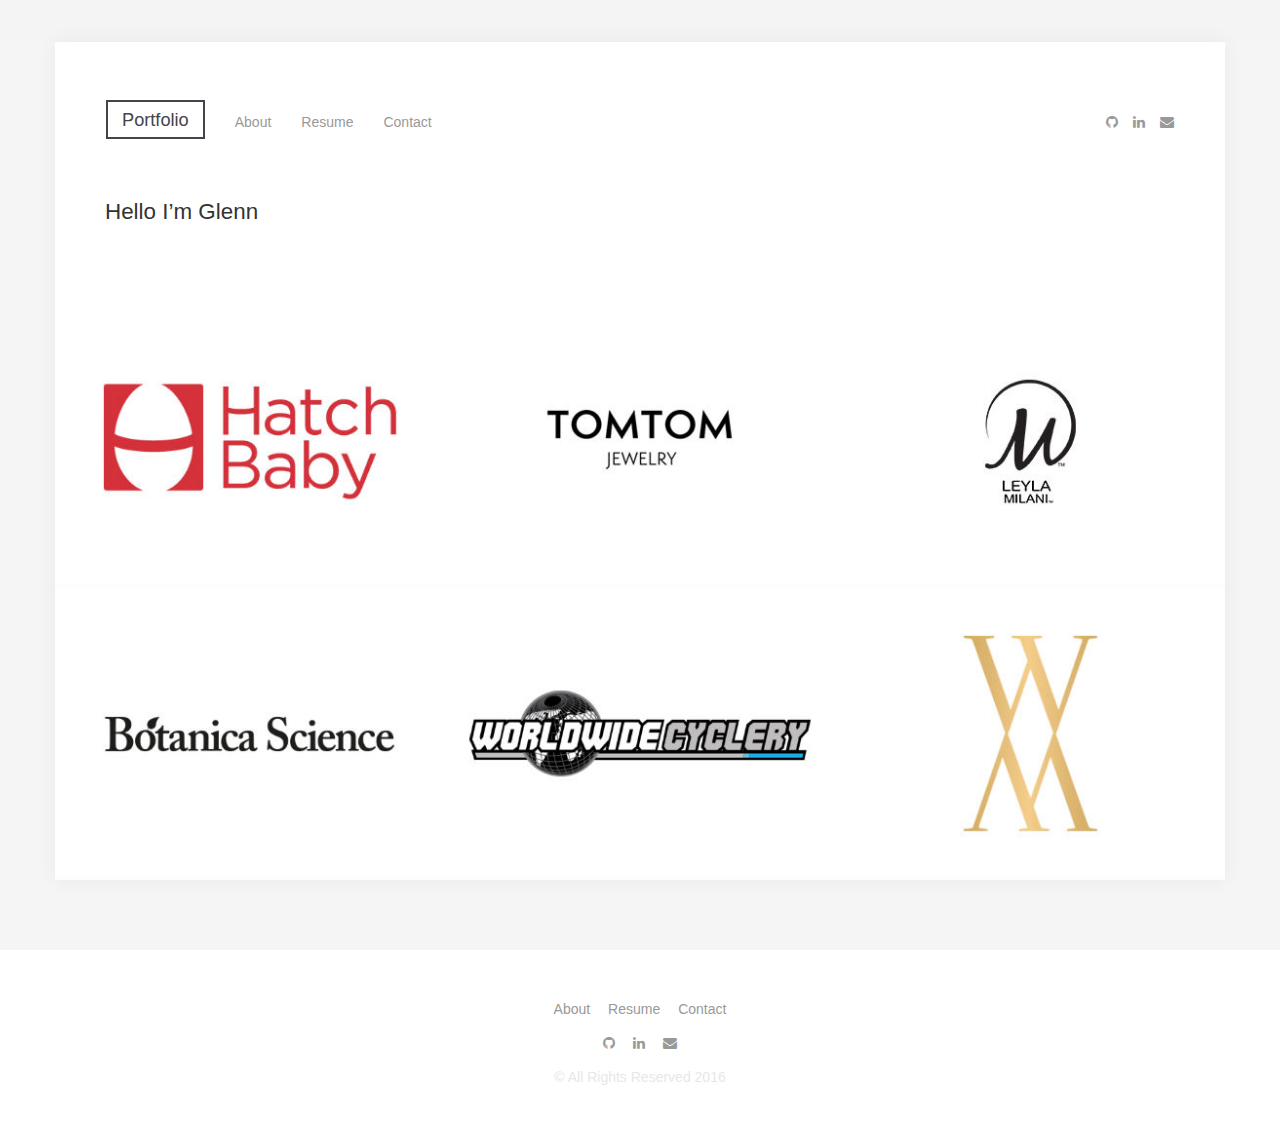
<file: index.html>
<!DOCTYPE html>
<!--
Follow me!
dribbble.com/gsvineeth
twitter.com/gsvineeth
-->
<html lang="en">
<head>
    <!-- jQuery from CDN -->
<script src="http://ajax.googleapis.com/ajax/libs/jquery/1.9.1/jquery.min.js"></script>
      <script src="js/jribbble.js"></script>
      <script src="js/bootstrap.js"></script>

    <meta charset="utf-8">
    <meta content="IE=edge" http-equiv="X-UA-Compatible">
    <meta content="width=device-width, initial-scale=1" name="viewport">
    
    <title>Portfolio Glenn Hewey </title>
    
    <!-- Bootstrap + Font Awesome + Main CSS -->
    <link href="http://cdnjs.cloudflare.com/ajax/libs/font-awesome/4.2.0/css/font-awesome.min.css" rel="stylesheet">
    <link href="css/bootstrap.css" rel="stylesheet">
    <!-- customize this file if needed -->
    <link href="css/main.css" rel="stylesheet">
    
    <!-- HTML5 Shim and Respond.js IE8 support of HTML5 elements and media queries -->
    <!-- WARNING: Respond.js doesn't work if you view the page via file:// -->
    <!--[if lt IE 9]>
      <script src="https://oss.maxcdn.com/html5shiv/3.7.2/html5shiv.min.js"></script>
      <script src="https://oss.maxcdn.com/respond/1.4.2/respond.min.js"></script>
    <![endif]-->
    
</head>

<body>
    <div class="wrapper">
        <div class="container">
            <header>
                <div class="row">
                    <div class="navbar">
                        <div class="navbar-header">
                            <button class="navbar-toggle collapsed" data-target=".navbar-collapse" data-toggle="collapse" type="button"><span class="sr-only">Toggle navigation</span> <span class="icon-bar"></span> <span class="icon-bar"></span> <span class="icon-bar"></span></button> <a class="navbar-brand" href="index.html">Portfolio</a>
                        </div>

                        <div class="collapse navbar-collapse">
                            <ul class="nav navbar-nav">
                                <li>
                                    <a href="about.html">About</a>
                                </li>

                                <li>
                                    <a href="assets/glenn_resume.pdf">Resume</a>
                                </li>

                                <li>
                                    <a href="mailto:heweyglenn@gmail.com">Contact</a>
                                </li>
                            </ul>

                            <ul class="nav navbar-nav social">
                                <!--
                                      <li><a href="#"> <i class="fa fa-facebook"></i> </a></li>
                                      <li><a href="#"> <i class="fa fa-twitter"></i> </a></li>
                                -->
                                      <li><a href="https://github.com/Glennkh"> <i class="fa fa-github"></i> </a> </li>  
                                      <li><a href="https://www.linkedin.com/in/glenn-hewey-403630b0"> <i class="fa fa-linkedin"></i> </a></li>
                                      <li><a href="mailto:heweyglenn@gmail.com"> <i class="fa fa-envelope"></i> </a></li>
                            </ul>
                        </div><!-- /.nav-collapse -->
                    </div><!-- /.navbar -->
                </div>

                <div class="row">
                    <div class="col-md-12 col-lg-12">
                        <h1 class="intro"><span>Hello</span> <span>I’m</span> Glenn</h1>
                    </div>
                </div>
            </header>

            <div class="row grid-list-wrapper no-gutter-space" id="shots">
                
                <div class="col-sm-6 col-md-4 col-lg-4">
                    <div class="grid-list">
                        <a href="hatch.html" >
                            <img class="img-responsive" src="assets/hatch-logo.jpg" alt="">
                        </a>
                        <div class="overlay">
                            <a  href="hatch.html">
                                <h2>Hatch Baby</h2>
                            </a>
                        </div>
                    </div>
                </div>

                <div class="col-sm-6 col-md-4 col-lg-4">
                    <div class="grid-list">
                        <a href="tomtom.html">
                            <img class="img-responsive" src="assets/tomtom-logo.jpg" alt="">
                        </a>
                        <div class="overlay">
                            <a href="tomtom.html">
                                <h2>TomTom Jewelry</h2>
                            </a>
                        </div>
                    </div>
                </div>

                <div class="col-sm-6 col-md-4 col-lg-4">
                    <div class="grid-list">
                        <a href="milani.html" >
                            <img class="img-responsive" src="assets/milani-logo.jpg" alt="">
                        </a>
                        <div class="overlay">
                            <a  href="milani.html">
                                <h2>Leyla Milani Hair</h2>
                            </a>
                        </div>
                    </div>
                </div>

                <div class="col-sm-6 col-md-4 col-lg-4">
                    <div class="grid-list">
                        <a href="botanica.html" >
                            <img id="botanica" class="img-responsive" src="assets/botanica-logo.jpg" alt="">
                        </a>
                        <div class="overlay">
                            <a  href="botanica.html">
                                <h2>Botanica Science</h2>
                            </a>
                        </div>
                    </div>
                </div>

                <div class="col-sm-6 col-md-4 col-lg-4">
                    <div class="grid-list">
                        <a href="cyclery.html" >
                            <img class="img-responsive" src="assets/wwc-logo.jpg" alt="">
                        </a>
                        <div class="overlay">
                            <a  href="cyclery.html">
                                <h2>World Wide Cyclery</h2>
                            </a>
                        </div>
                    </div>
                </div>

                <div class="col-sm-6 col-md-4 col-lg-4">
                    <div class="grid-list">
                        <a href="winsome.html" >
                            <img class="img-responsive" src="assets/winsome-logo.jpg" alt="">
                        </a>
                        <div class="overlay">
                            <a  href="winsome.html">
                                <h2>Winsome Mane</h2>
                            </a>
                        </div>
                    </div>
                </div>

                

            </div>
         </div>
    </div>

    <footer>
        <div class="container">
            <nav class="nav-footer">
                <ul>
                    <li>
                        <a href="about.html">About</a>
                    </li>

                    <li>
                        <a href="assets/glenn_resume.pdf">Resume</a>
                    </li>

                    <li>
                        <a href="mailto:heweyglenn@gmail.com">Contact</a>
                    </li>
                </ul>

                  <ul><!-- 
                      <li><a href="#"> <i class="fa fa-facebook"></i> </a></li>
                      <li><a href="#"> <i class="fa fa-twitter"></i> </a></li> -->
                      <li><a href="https://github.com/Glennkh"> <i class="fa fa-github"></i> </a> </li>  
                      <li><a href="https://www.linkedin.com/in/glenn-hewey-403630b0"> <i class="fa fa-linkedin"></i> </a></li>
                      <li><a href="mailto:heweyglenn@gmail.com"> <i class="fa fa-envelope"></i> </a></li>
                  </ul>

                <p class="credits text-center">&copy; All Rights Reserved 2016</p>
            </nav>
        </div>

    </footer>
</body>
</html>
</file>
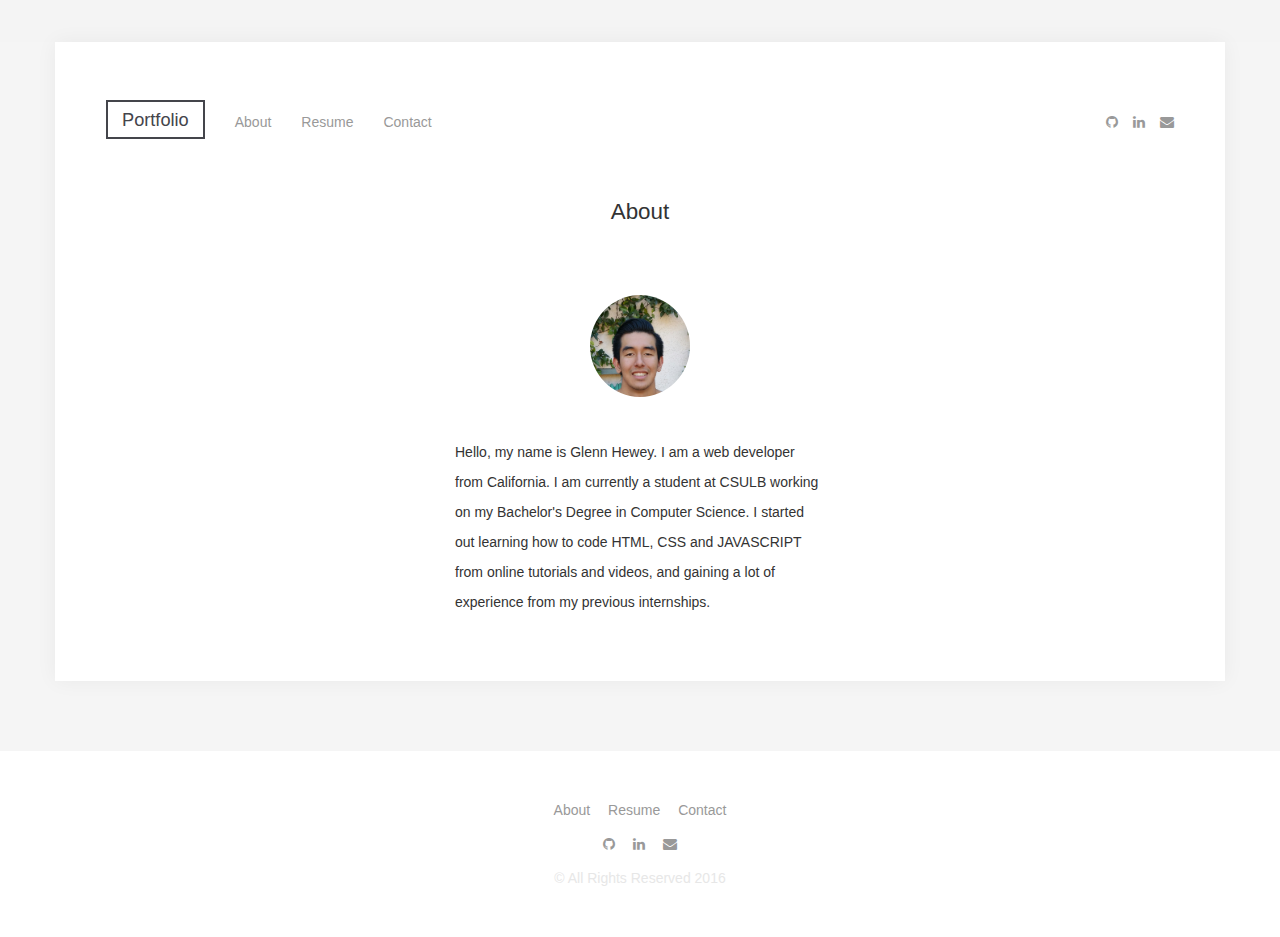
<file: about.html>
<!DOCTYPE html>
<!--
Follow me!
dribbble.com/gsvineeth
twitter.com/gsvineeth
-->
<html lang="en">
<head>
    <!-- jQuery from CDN -->
<script src="http://ajax.googleapis.com/ajax/libs/jquery/1.9.1/jquery.min.js"></script>
      <script src="js/jribbble.js"></script>
      <script src="js/bootstrap.js"></script>

    <meta charset="utf-8">
    <meta content="IE=edge" http-equiv="X-UA-Compatible">
    <meta content="width=device-width, initial-scale=1" name="viewport">
    
    <title>Portfolio Glenn Hewey </title>
    
    <!-- Bootstrap + Font Awesome + Main CSS -->
    <link href="http://cdnjs.cloudflare.com/ajax/libs/font-awesome/4.2.0/css/font-awesome.min.css" rel="stylesheet">
    <link href="css/bootstrap.css" rel="stylesheet">
    <!-- customize this file if needed -->
    <link href="css/main.css" rel="stylesheet">
    
    <!-- HTML5 Shim and Respond.js IE8 support of HTML5 elements and media queries -->
    <!-- WARNING: Respond.js doesn't work if you view the page via file:// -->
    <!--[if lt IE 9]>
      <script src="https://oss.maxcdn.com/html5shiv/3.7.2/html5shiv.min.js"></script>
      <script src="https://oss.maxcdn.com/respond/1.4.2/respond.min.js"></script>
    <![endif]-->
    
</head>

<body>
    <div class="wrapper">
        <div class="container">
            <header>
                <div class="row">
                    <div class="navbar">
                        <div class="navbar-header">
                            <button class="navbar-toggle collapsed" data-target=".navbar-collapse" data-toggle="collapse" type="button"><span class="sr-only">Toggle navigation</span> <span class="icon-bar"></span> <span class="icon-bar"></span> <span class="icon-bar"></span></button> <a class="navbar-brand" href="index.html">Portfolio</a>
                        </div>

                        <div class="collapse navbar-collapse">
                            <ul class="nav navbar-nav">
                                <li>
                                    <a href="about.html">About</a>
                                </li>

                                <li>
                                    <a href="assets/glenn_resume.pdf">Resume</a>
                                </li>

                                <li>
                                    <a href="mailto:heweyglenn@gmail.com">Contact</a>
                                </li>
                            </ul>

                            <ul class="nav navbar-nav social">
                                      <!-- <li><a href="#"> <i class="fa fa-facebook"></i> </a></li>
                                      <li><a href="#"> <i class="fa fa-twitter"></i> </a></li> -->
                                      <li><a href="https://github.com/Glennkh"> <i class="fa fa-github"></i> </a> </li>  
                                      <li><a href="https://www.linkedin.com/in/glenn-hewey-403630b0"> <i class="fa fa-linkedin"></i> </a></li>
                                      <li><a href="mailto:heweyglenn@gmail.com"> <i class="fa fa-envelope"></i> </a></li>
                            </ul>
                        </div><!-- /.nav-collapse -->
                    </div><!-- /.navbar -->
                </div>

                <div class="row about">
                    <div class="col-md-12 col-lg-12">
                        <h1 class="intro text-center">About</h1>
                    </div>
                    <div class="col-lg-12 text-center">
                        <img id="me" src="assets/me.jpg">
                    </div>
                    <div class="col-lg-12">
                        <p>
                          Hello, my name is Glenn Hewey. I am a web developer from California. I am currently a student at CSULB working on my Bachelor's Degree in Computer Science. I started out learning how to code HTML, CSS and JAVASCRIPT from online tutorials and videos, and gaining a lot of experience from my previous internships.
                        </p>
                    </div>
                </div>
            </header>

            <div class="row grid-list-wrapper no-gutter-space" id="shots"></div>
         </div>
    </div>

    <footer>
        <div class="container">
            <nav class="nav-footer">
                <ul>
                    <li>
                        <a href="about.html">About</a>
                    </li>

                    <li>
                        <a href="assets/glenn_resume.pdf">Resume</a>
                    </li>

                    <li>
                        <a href="mailto:heweyglenn@gmail.com">Contact</a>
                    </li>
                </ul>

                                  <ul>
                                      <!-- <li><a href="#"> <i class="fa fa-facebook"></i> </a></li>
                                      <li><a href="#"> <i class="fa fa-twitter"></i> </a></li> -->
                                      <li><a href="https://github.com/Glennkh"> <i class="fa fa-github"></i> </a> </li>  
                                      <li><a href="https://www.linkedin.com/in/glenn-hewey-403630b0"> <i class="fa fa-linkedin"></i> </a></li>
                                      <li><a href="mailto:heweyglenn@gmail.com"> <i class="fa fa-envelope"></i> </a></li>
                                  </ul>

                <p class="credits text-center">&copy; All Rights Reserved 2016</p>
            </nav>
        </div>

    </footer>
</body>
</html>
</file>
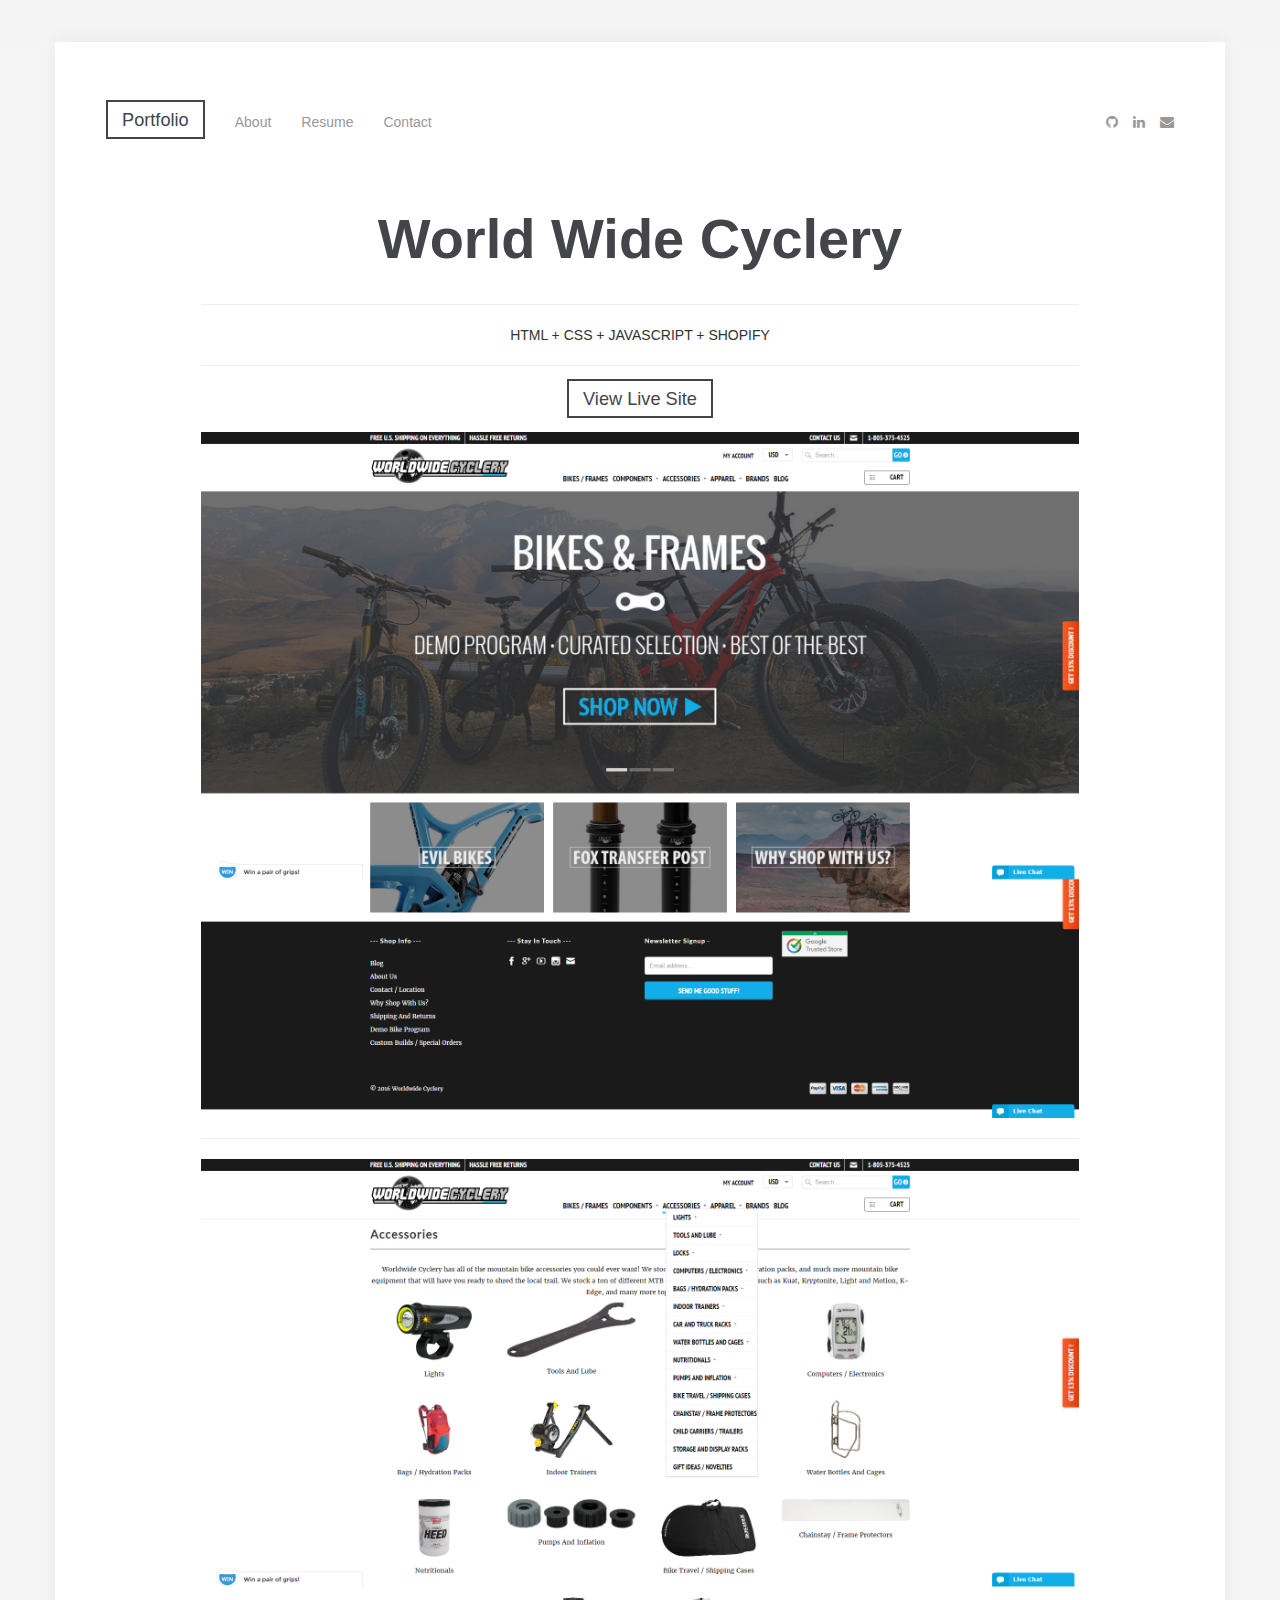
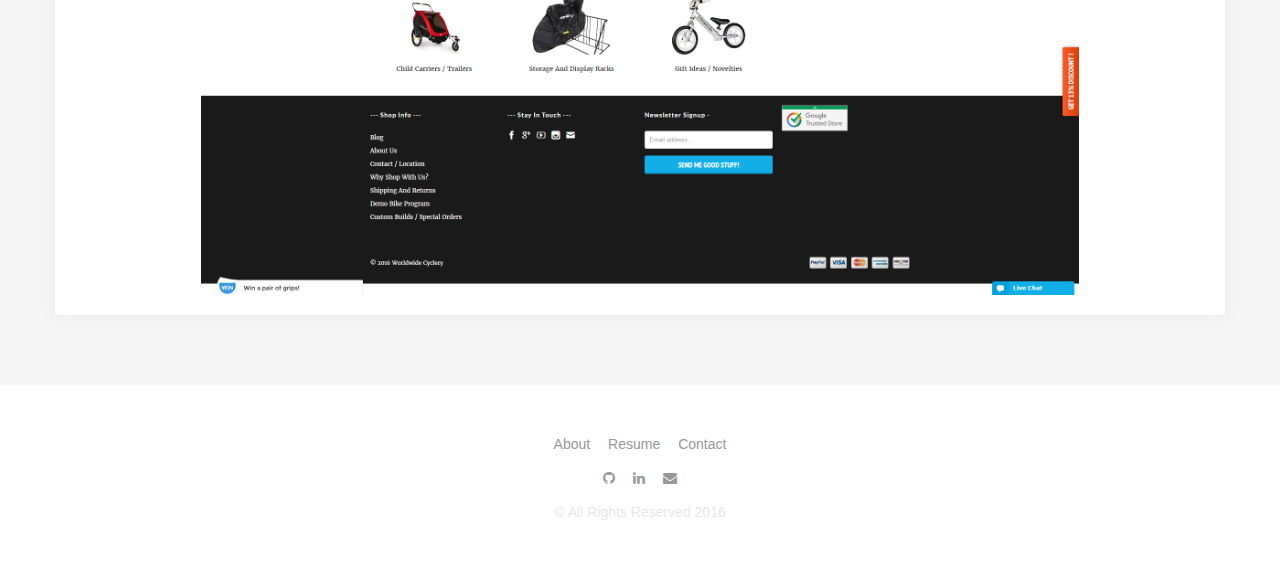
<file: cyclery.html>
<!DOCTYPE html>
<!--
Follow me!
dribbble.com/gsvineeth
twitter.com/gsvineeth
-->
<html lang="en">
<head>
    <!-- jQuery from CDN -->
<script src="http://ajax.googleapis.com/ajax/libs/jquery/1.9.1/jquery.min.js"></script>
      <script src="js/jribbble.js"></script>
      <script src="js/bootstrap.js"></script>

    <meta charset="utf-8">
    <meta content="IE=edge" http-equiv="X-UA-Compatible">
    <meta content="width=device-width, initial-scale=1" name="viewport">
    
    <title>Portfolio Glenn Hewey </title>
    
    <!-- Bootstrap + Font Awesome + Main CSS -->
    <link href="http://cdnjs.cloudflare.com/ajax/libs/font-awesome/4.2.0/css/font-awesome.min.css" rel="stylesheet">
    <link href="css/bootstrap.css" rel="stylesheet">
    <!-- customize this file if needed -->
    <link href="css/main.css" rel="stylesheet">
    
    <!-- HTML5 Shim and Respond.js IE8 support of HTML5 elements and media queries -->
    <!-- WARNING: Respond.js doesn't work if you view the page via file:// -->
    <!--[if lt IE 9]>
      <script src="https://oss.maxcdn.com/html5shiv/3.7.2/html5shiv.min.js"></script>
      <script src="https://oss.maxcdn.com/respond/1.4.2/respond.min.js"></script>
    <![endif]-->
    
</head>

<body>
    <div class="wrapper">
        <div class="container">
            <header>
                <div class="row">
                    <div class="navbar">
                        <div class="navbar-header">
                            <button class="navbar-toggle collapsed" data-target=".navbar-collapse" data-toggle="collapse" type="button"><span class="sr-only">Toggle navigation</span> <span class="icon-bar"></span> <span class="icon-bar"></span> <span class="icon-bar"></span></button> <a class="navbar-brand" href="index.html">Portfolio</a>
                        </div>

                        <div class="collapse navbar-collapse">
                            <ul class="nav navbar-nav">
                                <li>
                                    <a href="about.html">About</a>
                                </li>

                                <li>
                                    <a href="assets/glenn_resume.pdf">Resume</a>
                                </li>

                                <li>
                                    <a href="mailto:heweyglenn@gmail.com">Contact</a>
                                </li>
                            </ul>

                            <ul class="nav navbar-nav social">
                                      <!-- <li><a href="#"> <i class="fa fa-facebook"></i> </a></li>
                                      <li><a href="#"> <i class="fa fa-twitter"></i> </a></li> -->
                                      <li><a href="https://github.com/Glennkh"> <i class="fa fa-github"></i> </a> </li>  
                                      <li><a href="https://www.linkedin.com/in/glenn-hewey-403630b0"> <i class="fa fa-linkedin"></i> </a></li>
                                      <li><a href="mailto:heweyglenn@gmail.com"> <i class="fa fa-envelope"></i> </a></li>
                            </ul>
                        </div><!-- /.nav-collapse -->
                    </div><!-- /.navbar -->
                </div>

                <div class="row myWork">
                    <div class="col-md-12 col-lg-12">
                        <h1 class="intro">World Wide Cyclery</h1>
                        <hr>
                            <p class="text-center">HTML + CSS + JAVASCRIPT + SHOPIFY</p>
                        <hr>
                        <p>
                            <a class="liveSiteBtn" target="_blank" href="https://www.worldwidecyclery.com/">View Live Site</a>
                        </p>
                        
                        <img src="assets/wwc-homepage.png">
                        <hr>
                        <img src="assets/wwc-collections.png">
                    </div>
                </div>
            </header>

            <div class="row grid-list-wrapper no-gutter-space" id="shots"></div>
         </div>
    </div>

    <footer>
        <div class="container">
            <nav class="nav-footer">
                <ul>
                    <li>
                        <a href="about.html">About</a>
                    </li>

                    <li>
                        <a href="assets/glenn_resume.pdf">Resume</a>
                    </li>

                    <li>
                        <a href="mailto:heweyglenn@gmail.com">Contact</a>
                    </li>
                </ul>

                                  <ul>
                                      <!-- <li><a href="#"> <i class="fa fa-facebook"></i> </a></li>
                                      <li><a href="#"> <i class="fa fa-twitter"></i> </a></li> -->
                                      <li><a href="https://github.com/Glennkh"> <i class="fa fa-github"></i> </a> </li>  
                                      <li><a href="https://www.linkedin.com/in/glenn-hewey-403630b0"> <i class="fa fa-linkedin"></i> </a></li>
                                      <li><a href="mailto:heweyglenn@gmail.com"> <i class="fa fa-envelope"></i> </a></li>
                                  </ul>

                <p class="credits text-center">&copy; All Rights Reserved 2016</p>
            </nav>
        </div>

    </footer>
</body>
</html>
</file>
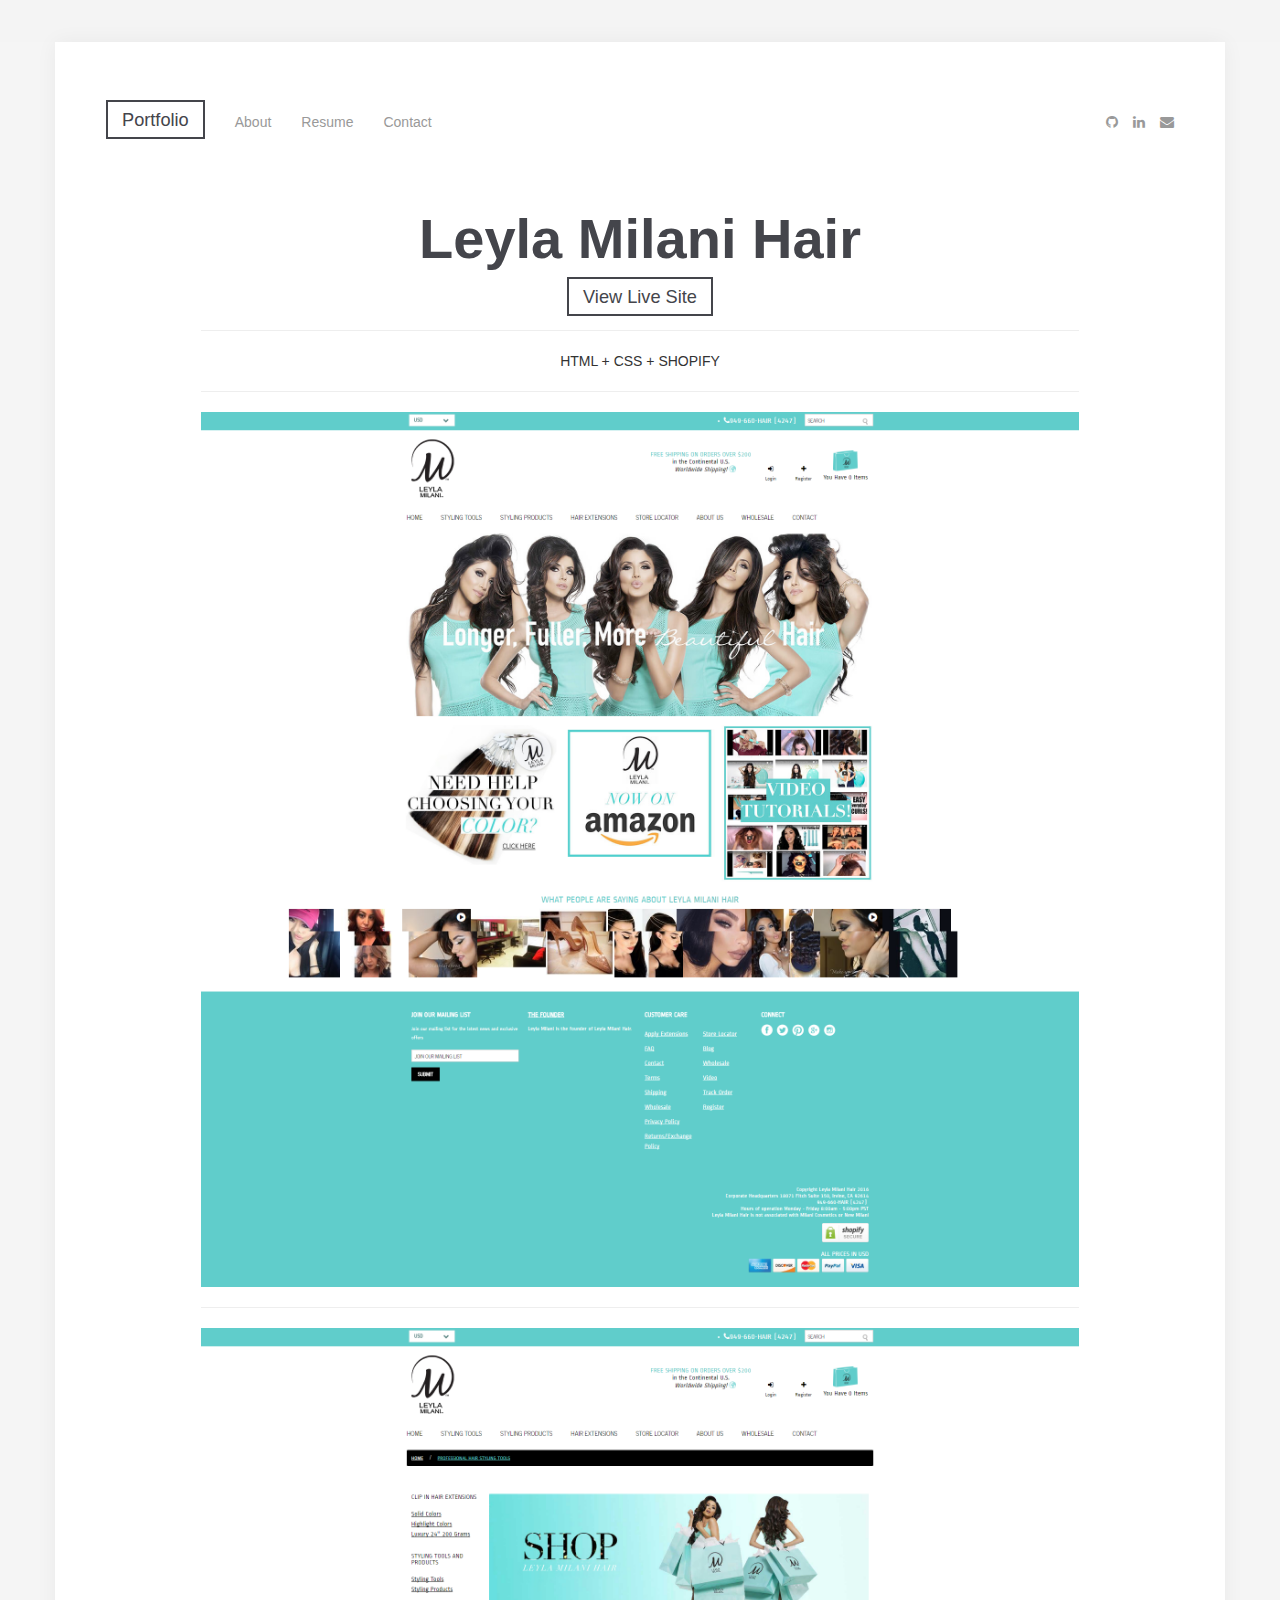
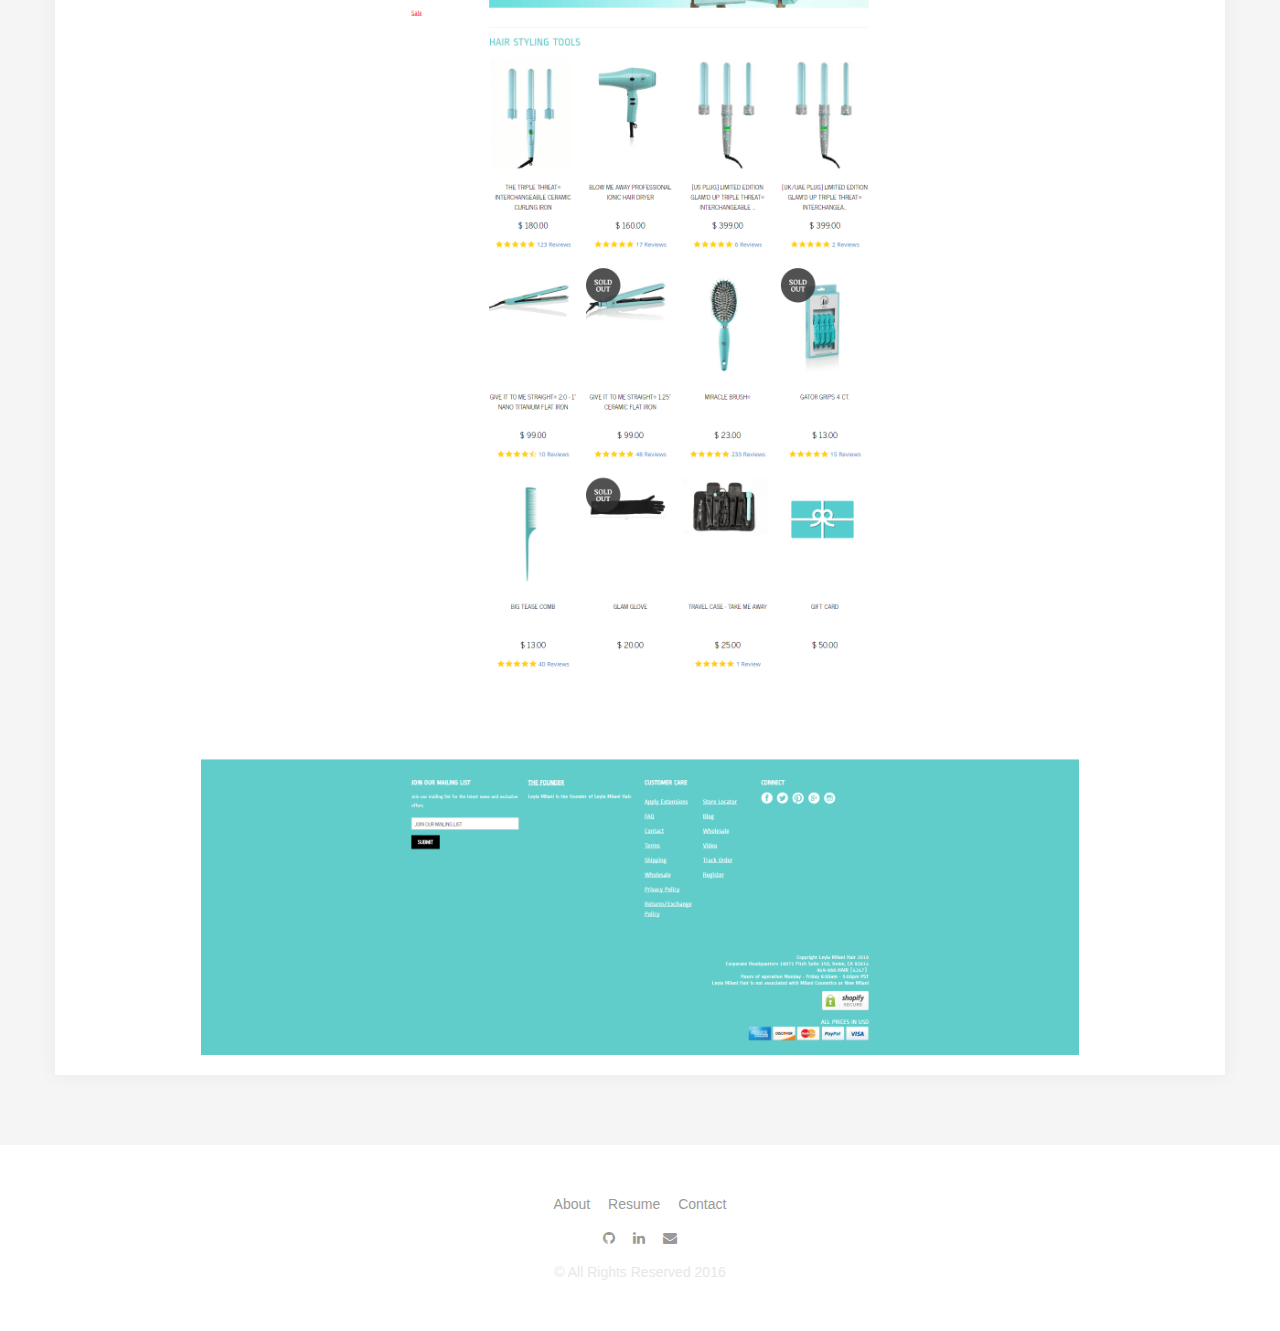
<file: milani.html>
<!DOCTYPE html>
<!--
Follow me!
dribbble.com/gsvineeth
twitter.com/gsvineeth
-->
<html lang="en">
<head>
    <!-- jQuery from CDN -->
<script src="http://ajax.googleapis.com/ajax/libs/jquery/1.9.1/jquery.min.js"></script>
      <script src="js/jribbble.js"></script>
      <script src="js/bootstrap.js"></script>

    <meta charset="utf-8">
    <meta content="IE=edge" http-equiv="X-UA-Compatible">
    <meta content="width=device-width, initial-scale=1" name="viewport">
    
    <title>Portfolio Glenn Hewey </title>
    
    <!-- Bootstrap + Font Awesome + Main CSS -->
    <link href="http://cdnjs.cloudflare.com/ajax/libs/font-awesome/4.2.0/css/font-awesome.min.css" rel="stylesheet">
    <link href="css/bootstrap.css" rel="stylesheet">
    <!-- customize this file if needed -->
    <link href="css/main.css" rel="stylesheet">
    
    <!-- HTML5 Shim and Respond.js IE8 support of HTML5 elements and media queries -->
    <!-- WARNING: Respond.js doesn't work if you view the page via file:// -->
    <!--[if lt IE 9]>
      <script src="https://oss.maxcdn.com/html5shiv/3.7.2/html5shiv.min.js"></script>
      <script src="https://oss.maxcdn.com/respond/1.4.2/respond.min.js"></script>
    <![endif]-->
    
</head>

<body>
    <div class="wrapper">
        <div class="container">
            <header>
                <div class="row">
                    <div class="navbar">
                        <div class="navbar-header">
                            <button class="navbar-toggle collapsed" data-target=".navbar-collapse" data-toggle="collapse" type="button"><span class="sr-only">Toggle navigation</span> <span class="icon-bar"></span> <span class="icon-bar"></span> <span class="icon-bar"></span></button> <a class="navbar-brand" href="index.html">Portfolio</a>
                        </div>

                        <div class="collapse navbar-collapse">
                            <ul class="nav navbar-nav">
                                <li>
                                    <a href="about.html">About</a>
                                </li>

                                <li>
                                    <a href="assets/glenn_resume.pdf">Resume</a>
                                </li>

                                <li>
                                    <a href="mailto:heweyglenn@gmail.com">Contact</a>
                                </li>
                            </ul>

                            <ul class="nav navbar-nav social">
                                      <!-- <li><a href="#"> <i class="fa fa-facebook"></i> </a></li>
                                      <li><a href="#"> <i class="fa fa-twitter"></i> </a></li> -->
                                      <li><a href="https://github.com/Glennkh"> <i class="fa fa-github"></i> </a> </li>  
                                      <li><a href="https://www.linkedin.com/in/glenn-hewey-403630b0"> <i class="fa fa-linkedin"></i> </a></li>
                                      <li><a href="mailto:heweyglenn@gmail.com"> <i class="fa fa-envelope"></i> </a></li>
                            </ul>
                        </div><!-- /.nav-collapse -->
                    </div><!-- /.navbar -->
                </div>

                <div class="row myWork">
                    <div class="col-md-12 col-lg-12">
                        <h1 class="intro">Leyla Milani Hair</h1>
                        <p>
                            <a class="liveSiteBtn" target="_blank" href="http://leylamilanihair.com/">View Live Site</a>
                        </p>
                        <hr>
                            <p class="text-center">HTML + CSS + SHOPIFY</p>
                        <hr>
                        <img src="assets/milanihair-homepage.png">
                        <hr>
                        <img src="assets/milanihair-collections.png">
                    </div>
                </div>
            </header>

            <div class="row grid-list-wrapper no-gutter-space" id="shots"></div>
         </div>
    </div>

    <footer>
        <div class="container">
            <nav class="nav-footer">
                <ul>
                    <li>
                        <a href="about.html">About</a>
                    </li>

                    <li>
                        <a href="assets/glenn_resume.pdf">Resume</a>
                    </li>

                    <li>
                        <a href="mailto:heweyglenn@gmail.com">Contact</a>
                    </li>
                </ul>

                                  <ul>
                                      <!-- <li><a href="#"> <i class="fa fa-facebook"></i> </a></li>
                                      <li><a href="#"> <i class="fa fa-twitter"></i> </a></li> -->
                                      <li><a href="https://github.com/Glennkh"> <i class="fa fa-github"></i> </a> </li>  
                                      <li><a href="https://www.linkedin.com/in/glenn-hewey-403630b0"> <i class="fa fa-linkedin"></i> </a></li>
                                      <li><a href="mailto:heweyglenn@gmail.com"> <i class="fa fa-envelope"></i> </a></li>
                                  </ul>

                <p class="credits text-center">&copy; All Rights Reserved 2016</p>
            </nav>
        </div>

    </footer>
</body>
</html>
</file>
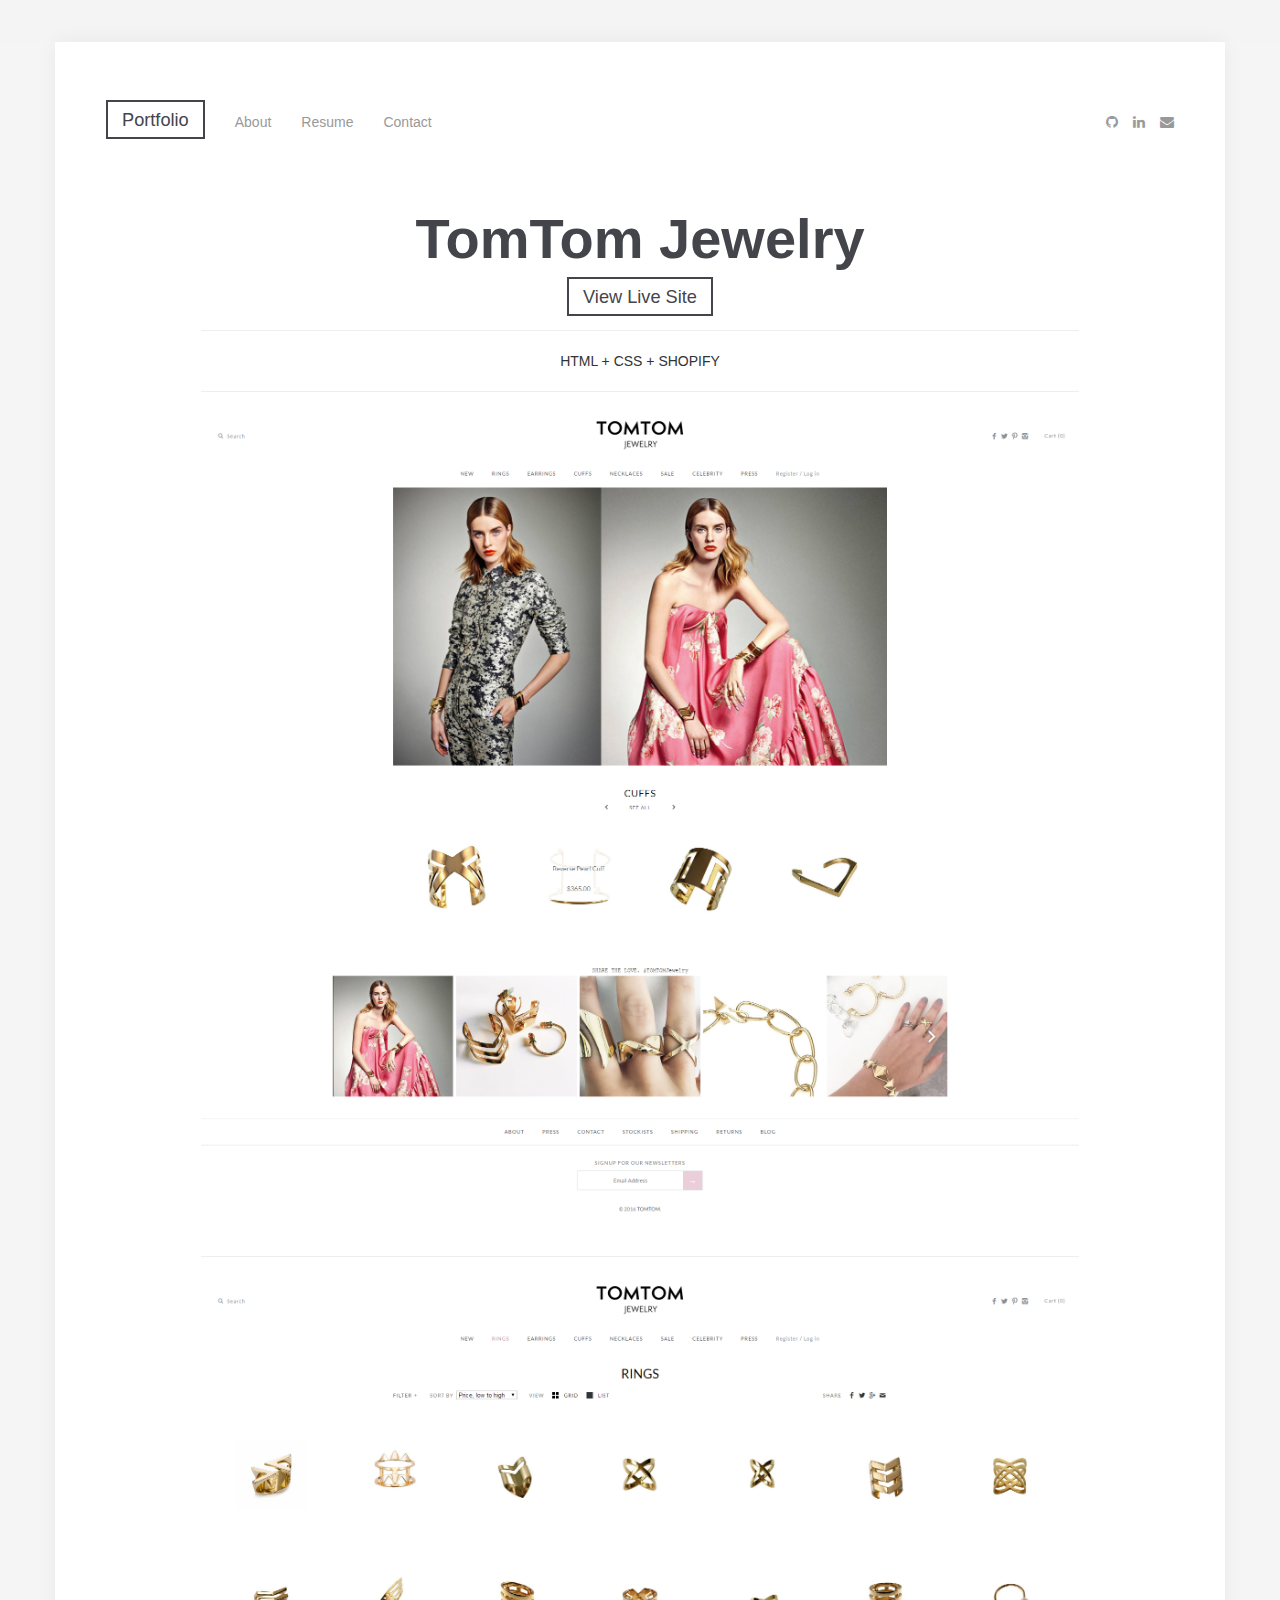
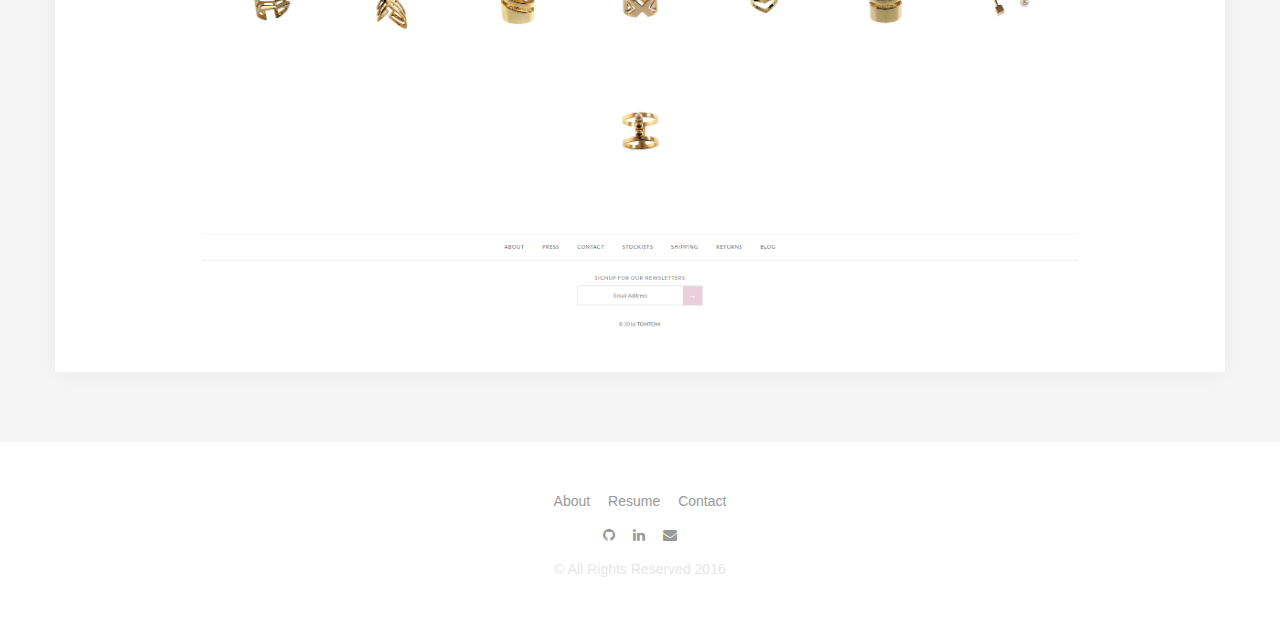
<file: tomtom.html>
<!DOCTYPE html>
<!--
Follow me!
dribbble.com/gsvineeth
twitter.com/gsvineeth
-->
<html lang="en">
<head>
    <!-- jQuery from CDN -->
<script src="http://ajax.googleapis.com/ajax/libs/jquery/1.9.1/jquery.min.js"></script>
      <script src="js/jribbble.js"></script>
      <script src="js/bootstrap.js"></script>

    <meta charset="utf-8">
    <meta content="IE=edge" http-equiv="X-UA-Compatible">
    <meta content="width=device-width, initial-scale=1" name="viewport">
    
    <title>Portfolio Glenn Hewey </title>
    
    <!-- Bootstrap + Font Awesome + Main CSS -->
    <link href="http://cdnjs.cloudflare.com/ajax/libs/font-awesome/4.2.0/css/font-awesome.min.css" rel="stylesheet">
    <link href="css/bootstrap.css" rel="stylesheet">
    <!-- customize this file if needed -->
    <link href="css/main.css" rel="stylesheet">
    
    <!-- HTML5 Shim and Respond.js IE8 support of HTML5 elements and media queries -->
    <!-- WARNING: Respond.js doesn't work if you view the page via file:// -->
    <!--[if lt IE 9]>
      <script src="https://oss.maxcdn.com/html5shiv/3.7.2/html5shiv.min.js"></script>
      <script src="https://oss.maxcdn.com/respond/1.4.2/respond.min.js"></script>
    <![endif]-->
    
</head>

<body>
    <div class="wrapper">
        <div class="container">
            <header>
                <div class="row">
                    <div class="navbar">
                        <div class="navbar-header">
                            <button class="navbar-toggle collapsed" data-target=".navbar-collapse" data-toggle="collapse" type="button"><span class="sr-only">Toggle navigation</span> <span class="icon-bar"></span> <span class="icon-bar"></span> <span class="icon-bar"></span></button> <a class="navbar-brand" href="index.html">Portfolio</a>
                        </div>

                        <div class="collapse navbar-collapse">
                            <ul class="nav navbar-nav">
                                <li>
                                    <a href="about.html">About</a>
                                </li>

                                <li>
                                    <a href="assets/glenn_resume.pdf">Resume</a>
                                </li>

                                <li>
                                    <a href="mailto:heweyglenn@gmail.com">Contact</a>
                                </li>
                            </ul>

                            <ul class="nav navbar-nav social">
                                      <!-- <li><a href="#"> <i class="fa fa-facebook"></i> </a></li>
                                      <li><a href="#"> <i class="fa fa-twitter"></i> </a></li> -->
                                      <li><a href="https://github.com/Glennkh"> <i class="fa fa-github"></i> </a> </li>  
                                      <li><a href="https://www.linkedin.com/in/glenn-hewey-403630b0"> <i class="fa fa-linkedin"></i> </a></li>
                                      <li><a href="mailto:heweyglenn@gmail.com"> <i class="fa fa-envelope"></i> </a></li>
                            </ul>
                        </div><!-- /.nav-collapse -->
                    </div><!-- /.navbar -->
                </div>

                <div class="row myWork">
                    <div class="col-md-12 col-lg-12">
                        <h1 class="intro">TomTom Jewelry</h1>
                        <p>
                            <a class="liveSiteBtn" target="_blank" href="http://www.tomtomjewelry.com/">View Live Site</a>
                        </p>
                        <hr>
                            <p class="text-center">HTML + CSS + SHOPIFY</p>
                        <hr>
                        <img src="assets/tomtom-homepage.png">
                        <hr>
                        <img src="assets/tomtom-collections.png">
                    </div>
                </div>
            </header>

            <div class="row grid-list-wrapper no-gutter-space" id="shots"></div>
         </div>
    </div>

    <footer>
        <div class="container">
            <nav class="nav-footer">
                <ul>
                    <li>
                        <a href="about.html">About</a>
                    </li>

                    <li>
                        <a href="assets/glenn_resume.pdf">Resume</a>
                    </li>

                    <li>
                        <a href="mailto:heweyglenn@gmail.com">Contact</a>
                    </li>
                </ul>

                                  <ul>
                                      <!-- <li><a href="#"> <i class="fa fa-facebook"></i> </a></li>
                                      <li><a href="#"> <i class="fa fa-twitter"></i> </a></li> -->
                                      <li><a href="https://github.com/Glennkh"> <i class="fa fa-github"></i> </a> </li>  
                                      <li><a href="https://www.linkedin.com/in/glenn-hewey-403630b0"> <i class="fa fa-linkedin"></i> </a></li>
                                      <li><a href="mailto:heweyglenn@gmail.com"> <i class="fa fa-envelope"></i> </a></li>
                                  </ul>

                <p class="credits text-center">&copy; All Rights Reserved 2016</p>
            </nav>
        </div>

    </footer>
</body>
</html>
</file>
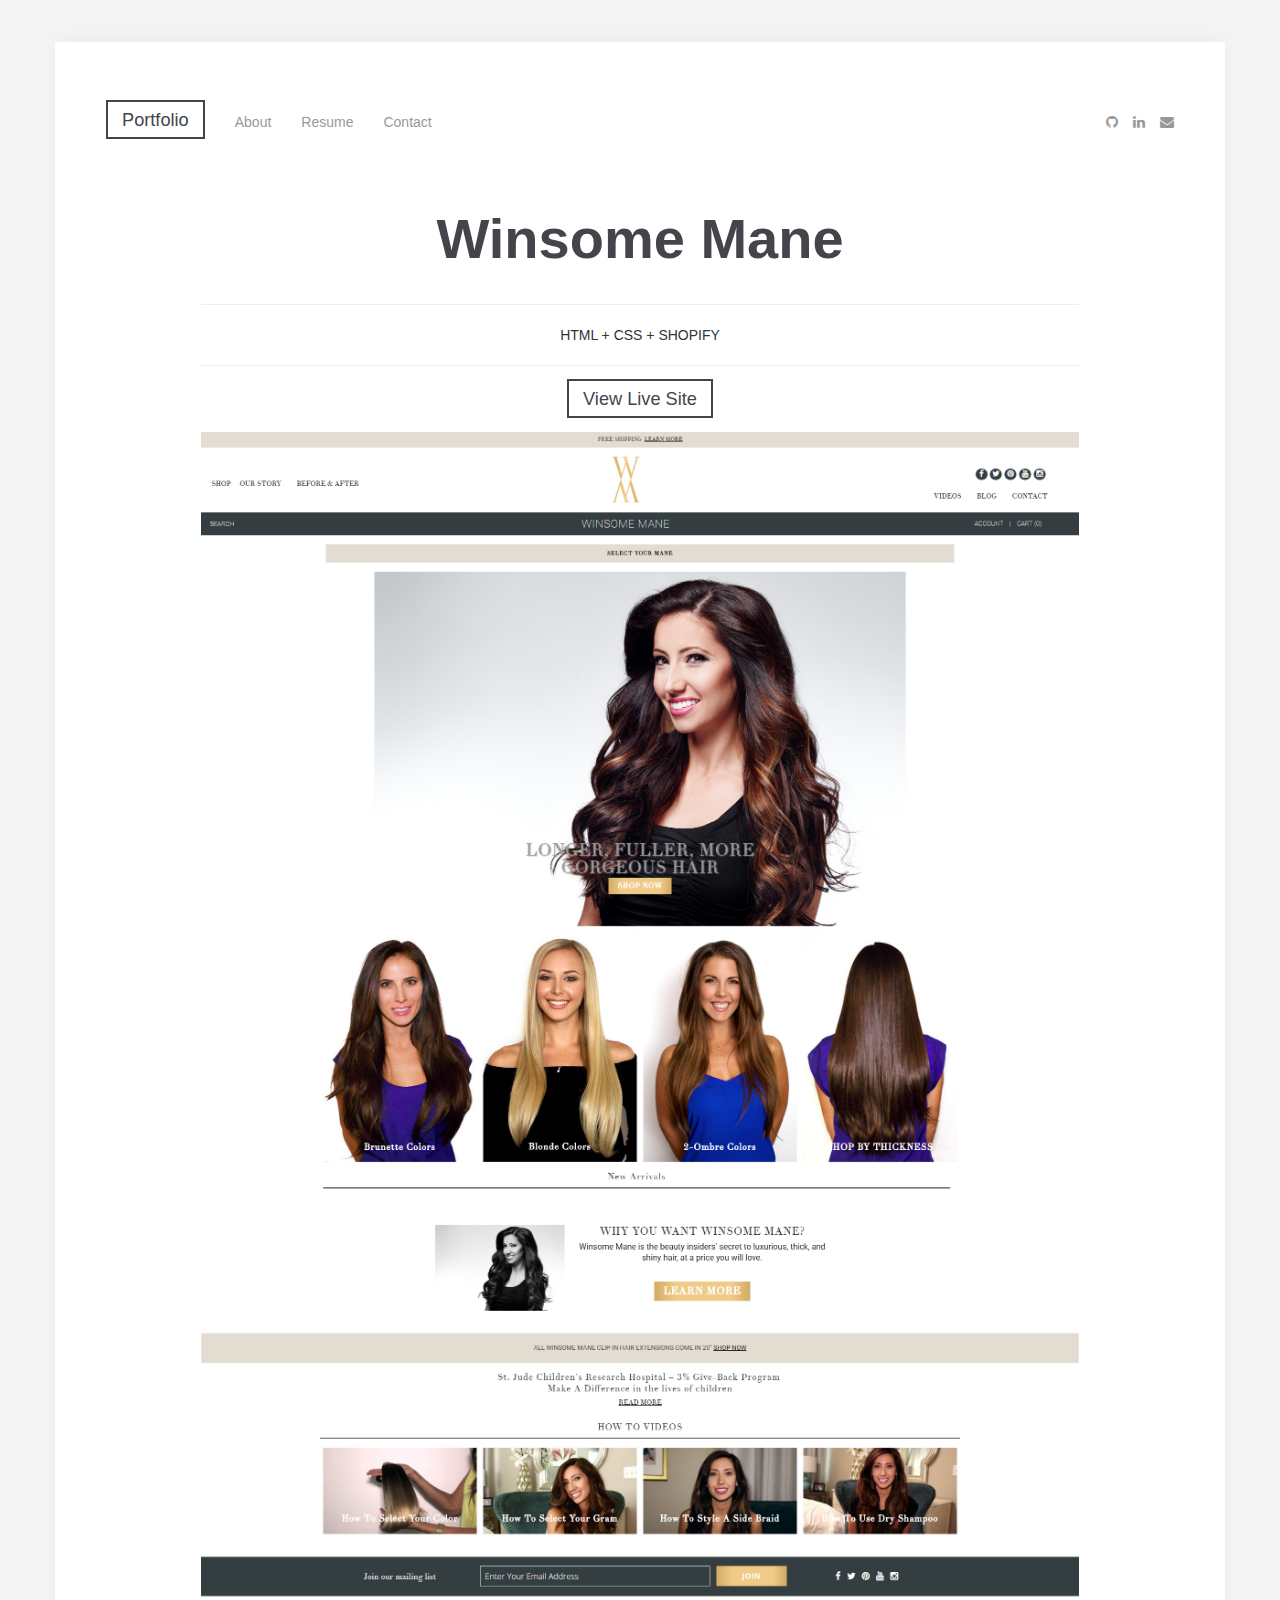
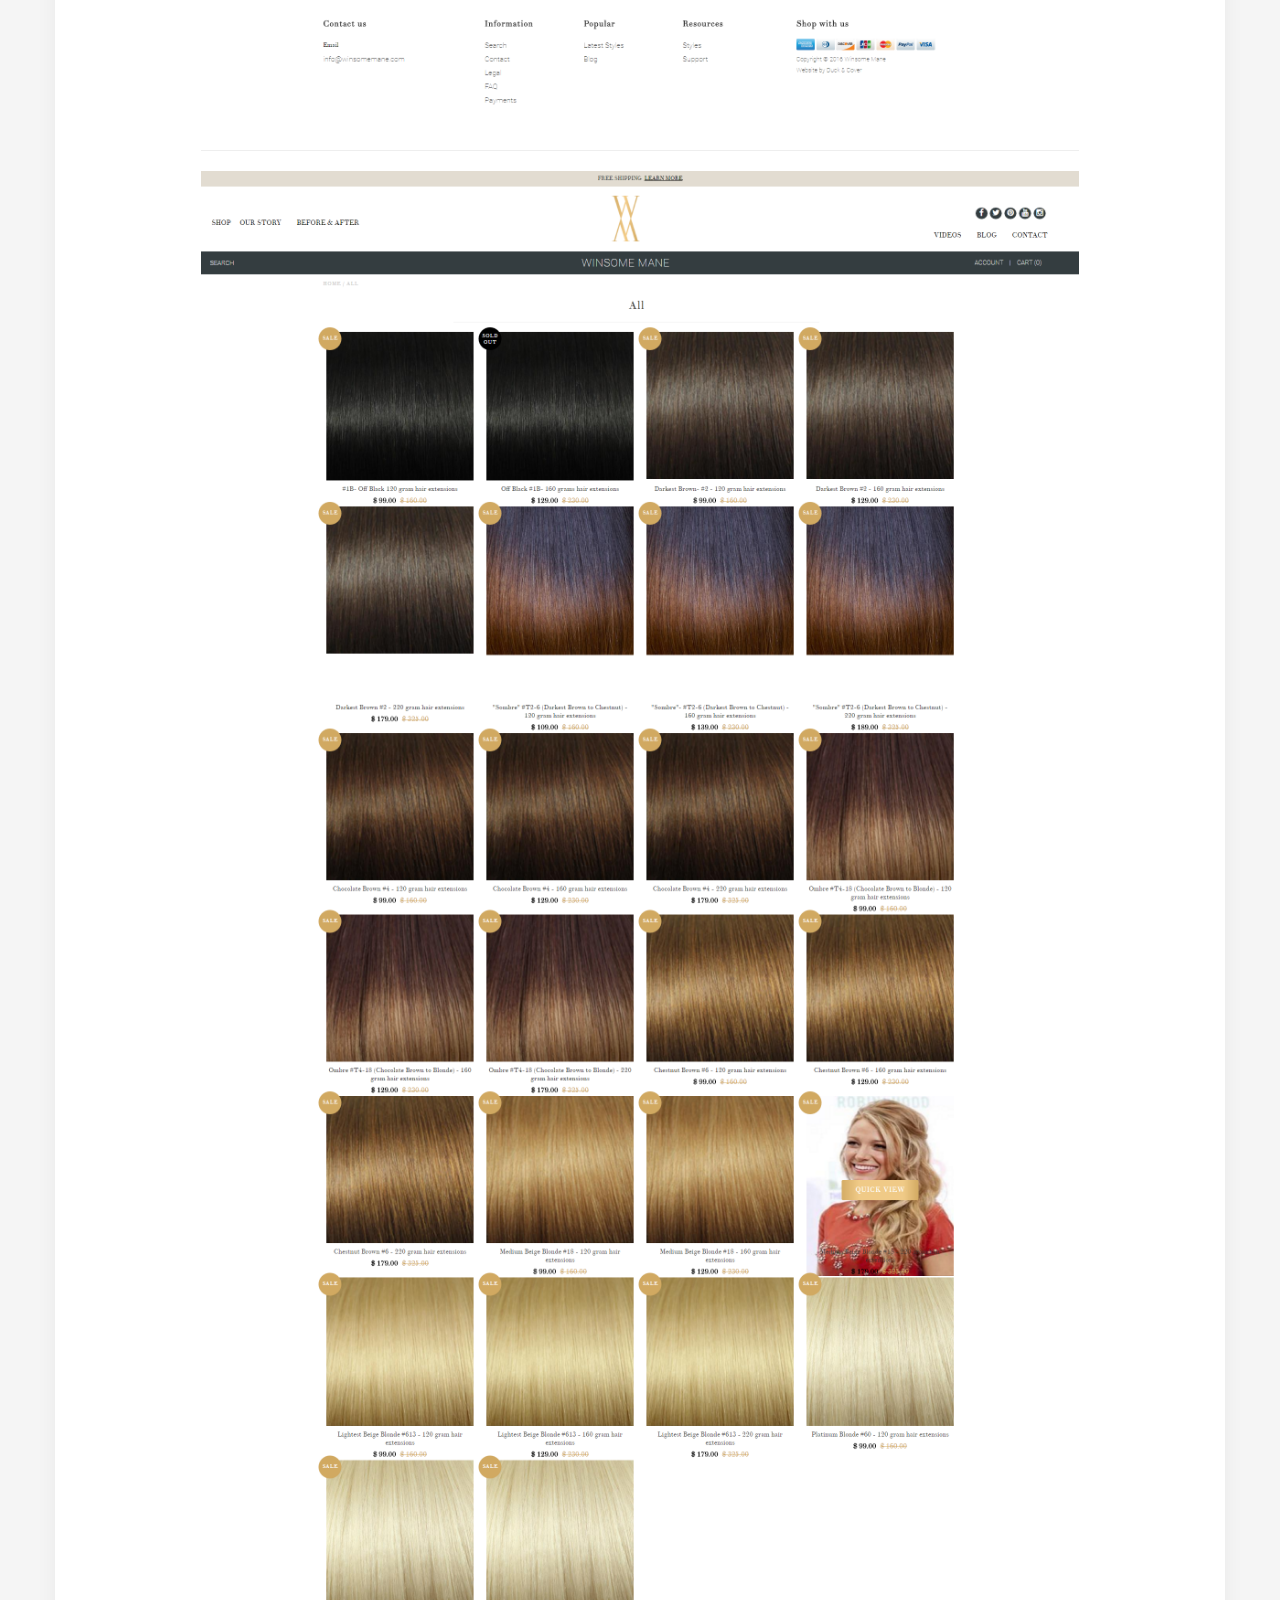
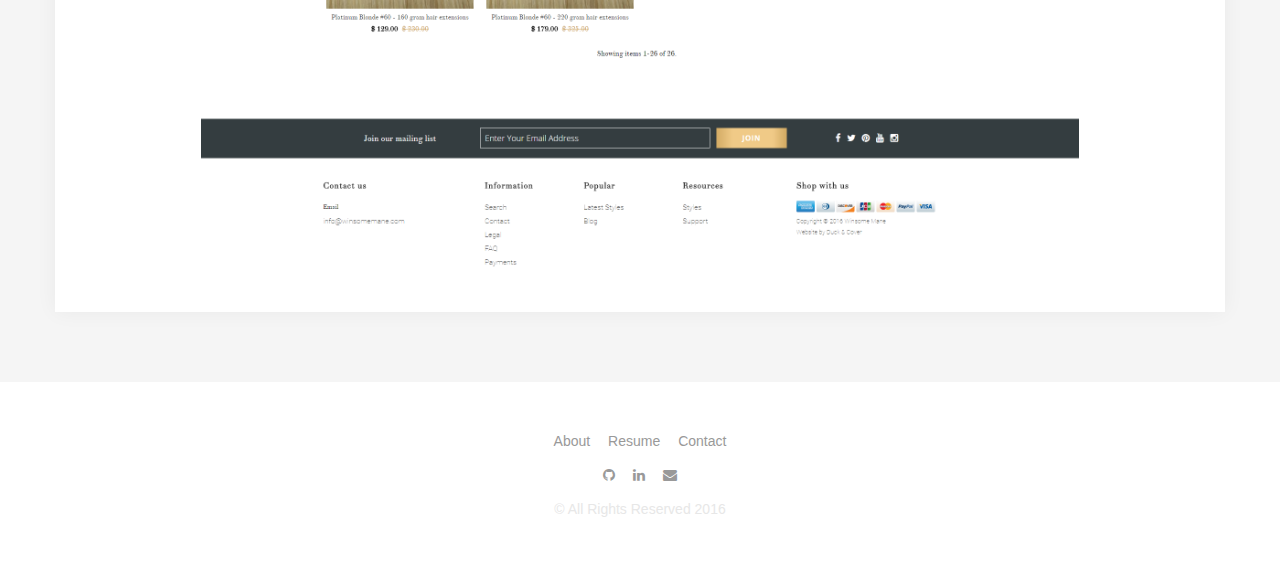
<file: winsome.html>
<!DOCTYPE html>
<!--
Follow me!
dribbble.com/gsvineeth
twitter.com/gsvineeth
-->
<html lang="en">
<head>
    <!-- jQuery from CDN -->
<script src="http://ajax.googleapis.com/ajax/libs/jquery/1.9.1/jquery.min.js"></script>
      <script src="js/jribbble.js"></script>
      <script src="js/bootstrap.js"></script>

    <meta charset="utf-8">
    <meta content="IE=edge" http-equiv="X-UA-Compatible">
    <meta content="width=device-width, initial-scale=1" name="viewport">
    
    <title>Portfolio Glenn Hewey </title>
    
    <!-- Bootstrap + Font Awesome + Main CSS -->
    <link href="http://cdnjs.cloudflare.com/ajax/libs/font-awesome/4.2.0/css/font-awesome.min.css" rel="stylesheet">
    <link href="css/bootstrap.css" rel="stylesheet">
    <!-- customize this file if needed -->
    <link href="css/main.css" rel="stylesheet">
    
    <!-- HTML5 Shim and Respond.js IE8 support of HTML5 elements and media queries -->
    <!-- WARNING: Respond.js doesn't work if you view the page via file:// -->
    <!--[if lt IE 9]>
      <script src="https://oss.maxcdn.com/html5shiv/3.7.2/html5shiv.min.js"></script>
      <script src="https://oss.maxcdn.com/respond/1.4.2/respond.min.js"></script>
    <![endif]-->
    
</head>

<body>
    <div class="wrapper">
        <div class="container">
            <header>
                <div class="row">
                    <div class="navbar">
                        <div class="navbar-header">
                            <button class="navbar-toggle collapsed" data-target=".navbar-collapse" data-toggle="collapse" type="button"><span class="sr-only">Toggle navigation</span> <span class="icon-bar"></span> <span class="icon-bar"></span> <span class="icon-bar"></span></button> <a class="navbar-brand" href="index.html">Portfolio</a>
                        </div>

                        <div class="collapse navbar-collapse">
                            <ul class="nav navbar-nav">
                                <li>
                                    <a href="about.html">About</a>
                                </li>

                                <li>
                                    <a href="assets/glenn_resume.pdf">Resume</a>
                                </li>

                                <li>
                                    <a href="mailto:heweyglenn@gmail.com">Contact</a>
                                </li>
                            </ul>

                            <ul class="nav navbar-nav social">
                                      <!-- <li><a href="#"> <i class="fa fa-facebook"></i> </a></li>
                                      <li><a href="#"> <i class="fa fa-twitter"></i> </a></li> -->
                                      <li><a href="https://github.com/Glennkh"> <i class="fa fa-github"></i> </a> </li>  
                                      <li><a href="https://www.linkedin.com/in/glenn-hewey-403630b0"> <i class="fa fa-linkedin"></i> </a></li>
                                      <li><a href="mailto:heweyglenn@gmail.com"> <i class="fa fa-envelope"></i> </a></li>
                            </ul>
                        </div><!-- /.nav-collapse -->
                    </div><!-- /.navbar -->
                </div>

                <div class="row myWork">
                    <div class="col-md-12 col-lg-12">
                        <h1 class="intro">Winsome Mane</h1>
                        <hr>
                            <p class="text-center">HTML + CSS + SHOPIFY</p>
                        <hr>
                        <p>
                            <a class="liveSiteBtn" target="_blank" href="http://www.winsomemane.com/">View Live Site</a>
                        </p>
                        
                        <img src="assets/winsome-homepage.png">
                        <hr>
                        <img src="assets/winsome-collections.png">
                    </div>
                </div>
            </header>

            <div class="row grid-list-wrapper no-gutter-space" id="shots"></div>
         </div>
    </div>

    <footer>
        <div class="container">
            <nav class="nav-footer">
                <ul>
                    <li>
                        <a href="about.html">About</a>
                    </li>

                    <li>
                        <a href="assets/glenn_resume.pdf">Resume</a>
                    </li>

                    <li>
                        <a href="mailto:heweyglenn@gmail.com">Contact</a>
                    </li>
                </ul>

                                  <ul>
                                      <!-- <li><a href="#"> <i class="fa fa-facebook"></i> </a></li>
                                      <li><a href="#"> <i class="fa fa-twitter"></i> </a></li> -->
                                      <li><a href="https://github.com/Glennkh"> <i class="fa fa-github"></i> </a> </li>  
                                      <li><a href="https://www.linkedin.com/in/glenn-hewey-403630b0"> <i class="fa fa-linkedin"></i> </a></li>
                                      <li><a href="mailto:heweyglenn@gmail.com"> <i class="fa fa-envelope"></i> </a></li>
                                  </ul>

                <p class="credits text-center">&copy; All Rights Reserved 2016</p>
            </nav>
        </div>

    </footer>
</body>
</html>
</file>
<file: css/main.css>
html {
    background:#f4f4f4
}

.row > div,.container {
    transition:all .25s ease-in-out;
    -moz-transition:all .25s ease-in-out;
    -o-transition:all .25s ease-in-out;
    -webkit-transition:all .25s ease-in-out
}

body {
    font-family:Lato,sans-serif
}

.wrapper {
    background:#f5f5f5
}

.content-inner {
    background:#fff
}

h1,h2,h3,h4,h5,h6,p {
    margin:0 0 1em;
    padding:0
}

a {
    cursor:pointer;
    text-decoration:none!important;
    transition:all .25s ease-in-out;
    -moz-transition:all .25s ease-in-out;
    -o-transition:all .25s ease-in-out;
    -webkit-transition:all .25s ease-in-out
}

.inline-block {
    display:inline-block
}

/* Navigation */
.navbar-header{
margin: -15px;
padding:0  15px;
background: #fff;}

.navbar-collapse{
width: 100%;
}

.navbar-toggle {
    border:0;
    border-radius:0;
    margin:20px 15px
}

.navbar-toggle .icon-bar {
    background:#333;
    height:2px;
    border-radius:2px
}

.navbar-brand {
    font-weight:500;
    border:2px solid #44454b;
    margin:15px;
    padding:8px 14px 7px;
    font-size:1.3em;
    height:auto;
    color:#44454b
}

.navbar-brand:hover {
    color:#1eadef;
    border-color:#1eadef
}

.social li a {
    padding-right:0
}

.navbar-nav>li>a {
    display:block;
    margin:12px 0;
    color:#999;
    transition:color .25s ease-in-out;
    -moz-transition:color .25s ease-in-out;
    -o-transition:color .25s ease-in-out;
    -webkit-transition:color .25s ease-in-out
}

.navbar-nav>li>a:hover{
    background:none;
    color:#1eadef;
}
.navbar-nav>li>a:focus{
    background:none;
 }
 
.social li{
display: inline-block}

/* Intro */
.intro {
    margin:0 0 1.5em;
    font-size:1.8em;
    line-height:1.6em
}

.intro span {
    font-weight:100
}

/* Grid List  */
.grid-list-wrapper {
    margin:0 0 4em
}

.grid-list {
    background:#fff;
    margin:0 0 3em
}

.grid-list img {
    width: 400px;
    height:auto
}

.overlay a {
    color:#222;
    padding:1em 2em;
    display:block;
}

.overlay h2 {
    font-size:1.2em;
    line-height:1.35em;
    margin:0;
    padding:.5em 0
}

.overlay h3 {
    display:none;
    padding:0;
    font-size:1.2em;
    line-height:1em
}

.overlay span {
    text-transform:uppercase;
    font-weight:100;
    margin-right:1em
}

/* Footer */
footer {
    clear:both;
    padding:3em 0
}

.nav-footer {
    margin:0;
    padding:0
}

.nav-footer ul {
    margin:0;
    padding:0;
    text-align:center
}

.nav-footer li {
    list-style:none;
    margin:.5em;
    display:inline-block
}

.nav-footer a {
    color:#999;
    transition:color .25s ease-in-out;
    -moz-transition:color .25s ease-in-out;
    -o-transition:color .25s ease-in-out;
    -webkit-transition:color .25s ease-in-out
}

.nav-footer a:hover {
    color:#1eadef
}

header {
    margin:15px
}

footer p {
    margin:0
}

.credits {
    color:#e7e7e7;
    font-weight:100;
    margin:7px 0
}

.navbar-brand-wrapper {
    margin:3em 0 2em;
    opacity:.2
}

footer .navbar-brand {
    float:none;
    text-align:center;
    width:100%
}

footer {
    background:#fff
}

.wrapper footer .container {
    box-shadow:none
}

.grid-list-wrapper li {
    list-style:none;
}
 

@media only screen and (min-width: 320px) {

}

@media only screen and (min-width: 480px) {

}

@media only screen and (min-width: 768px) {
.overlay{
min-height: 90px;
}
    
header {
    background:#fff;
    margin:2em 15px;
    padding:20px 30px
}
    
    .navbar-header{
margin: 0;
padding:0;
background: #fff;}

.intro {
    font-size:1.6em;
    margin:0 0 .9em
}

.navbar-nav.social {
    float:right
}
}

/* Medium Devices, Desktops */
@media only screen and (min-width: 992px) {
.overlay {
    font-size:120%
}

.wrapper-inner {
    padding:10px 50px
}

.portfolio-item.wrapper-inner {
    padding:1em 10em
}

.overlay h3 {
    display:block;
    line-height:1.5em
}

.overlay h3 span {
    display:block;
    opacity:.34
}

.overlay h3 span:hover {
    opacity:.54
}

header {
    background:#fff;
    margin:0;
    padding:0
}

.no-gutter-space {
    margin:0
}

.no-gutter-space > div {
    margin:0;
    padding:0
}

.overlay {
    position:absolute;
    top:0;
    left:0;
    height:100%;
    width:100%;
    transition:opacity .25s ease-in-out;
    -o-transition:opacity .25s ease-in-out;
    -moz-transition:opacity .25s ease-in-out;
    -webkit-transition:opacity .25s ease-in-out;
    opacity:0;
    background:#f5f5f5;
    background:rgba(0,0,0,.5)
}

.grid-list:hover .overlay {
    opacity:1
}

.overlay a {
    font-size:.8em;
    color:#fff;
    height:100%;
    width:100%;
    display:block
}

.grid-list {
    margin:0;
    padding:0
}

.navbar {
    padding:3em 50px 1em
}

.intro {
    padding:0 50px 2em
}

.wrapper .container {
    padding:0;
    background:#fff
}

.wrapper {
    padding:0 0 4em;
    margin:3em 0 0;
    clear:both
}

.wrapper .container {
    box-shadow:0 0 20px rgba(0,0,0,.05)
}
}

/* Large Devices, Wide Screens */
@media only screen and (min-width: 1200px) {
.wrapper {
    padding:0 0 5em;
    clear:both
}
}

/*Edits*/
#botanica{
    background-color: black;
}

.myWork hr{
    width: 75%;
}
.myWork p{
    text-align: center;
}
.myWork img{
    margin: 20px auto;
    display: block;
    width: 75%;
}
.myWork .intro{
    font-weight: bold;
    font-size: 4em;
    text-align: center;
    margin: 0;
    padding: 0;
    color: #44454b;
}
.liveSiteBtn{
    font-weight: 500;
    border: 2px solid #44454b;
    margin: 15px;
    padding: 8px 14px 7px;
    font-size: 1.3em;
    height: auto;
    color: #44454b;
}

.liveSiteBtn:hover {
    color: #1eadef;
    border-color: #1eadef;
}

#me{
    width: 100px;
    border-radius: 50%;
    margin-bottom: 40px;
}

.about{
    max-width: 400px;
    margin: 0 auto;
    padding-bottom: 50px;
}
.about p{
    line-height: 30px;
}
</file>
